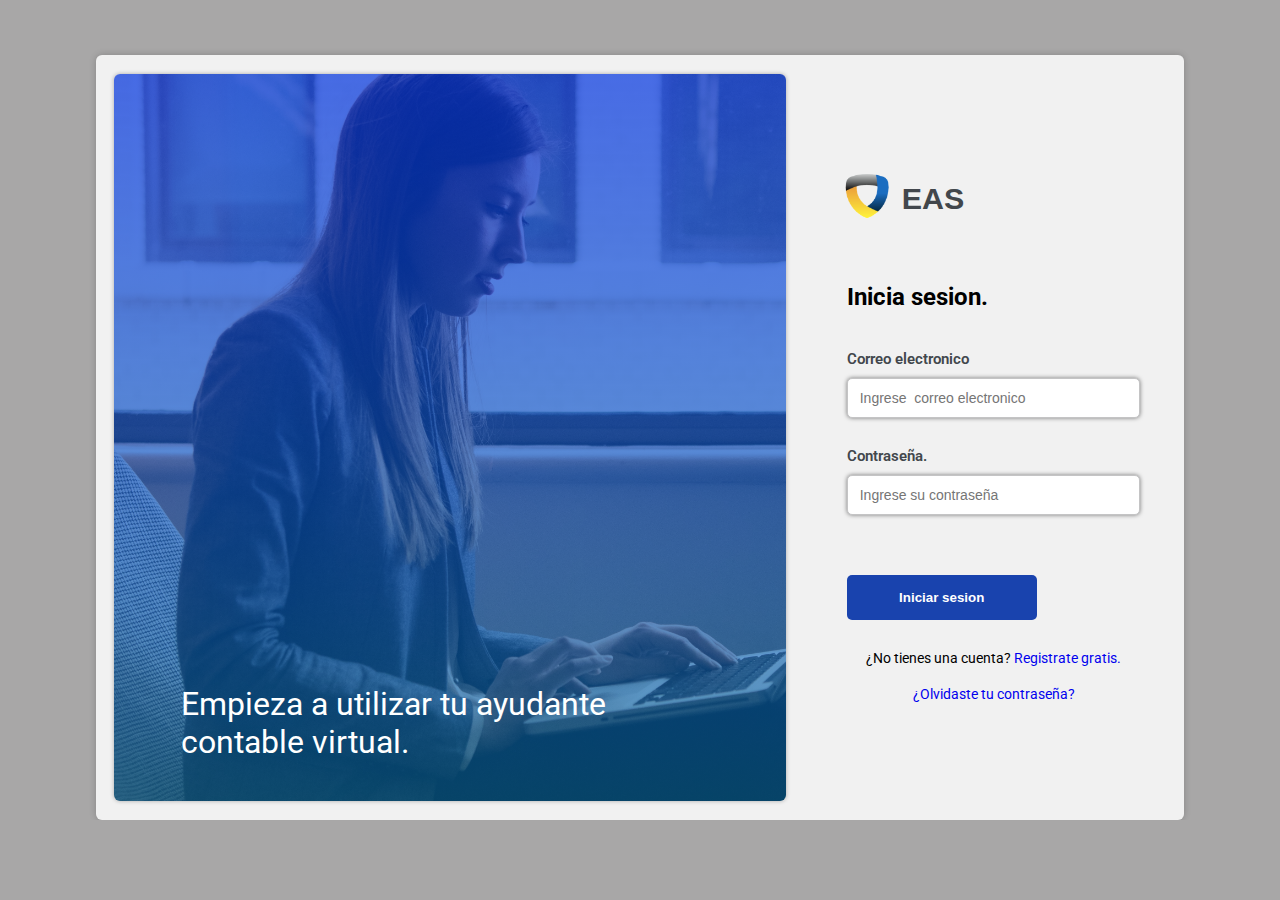
<file: InnoCaribe-master/Inicio-sesion.html>
<!DOCTYPE html>
<html lang="en">
<head>
    <meta charset="UTF-8">
    <meta http-equiv="X-UA-Compatible" content="IE=edge">
    <meta name="viewport" content="width=device-width, initial-scale=1.0">
    <link rel="stylesheet" href="Estilos-css/Registrar.css">
    <title>EAS/Inicio-Sesion</title>
</head>
<body>
    <main>
        <div class="contenedor-1">
            <div class="contenedor-1-1">
                <div class="img-f">
                    <h2>Empieza a utilizar tu ayudante contable virtual. </h2>
                </div>
            </div>
            <div class="contenedor-1-2">
                <div class="logo-1">
                    <img src="Recursos/Imagenes/logo-removebg-preview.png" alt="">
                    <h1>EAS</h1>
                </div>
                <h3>Inicia sesion.</h3>
                <form action="">
                    <div class="cont-caja">
                        <p>Correo electronico</p>
                        <input placeholder="Ingrese  correo electronico" required class="caja" type="email">
                    </div>
                    <div class="cont-caja">
                        <p>Contraseña.</p>
                        <input placeholder="Ingrese su contraseña" class="caja" type="password" required>
                    </div>
                    <input class="btn btn2" type="submit" value="Iniciar sesion"> 
                </form>
                <div class="con-parb">
                    <p class="enl en1">¿No tienes una cuenta? <a href="./Registrar.html">Registrate gratis.</a></p>
                    <p  class="enl"><a href="#" class="  recuperarcontra">¿Olvidaste tu contraseña?</a></p>
                </div>
            </div>
        </div>
    </main>
</body>
</html>
</file>
<file: InnoCaribe-master/Estilos-css/Registrar.css>
@import url('https://fonts.googleapis.com/css2? family=Epilogue:wght@100;200;300;400;500;600;700;800;900&family=Raleway:wght@100;200;300;400;500;600;700;800;900&display=swap');
@import url('https://fonts.googleapis.com/css2?family=Roboto:wght@100;300;400;500;700;900&display=swap');
@import url('variables.css');
*
{
    margin: 0;
    padding: 0;
    box-sizing: border-box;
}
body
{
    width: 100%;
    background: rgb(168, 167, 167);
}

.contenedor
{
    position: relative;
height: 85vh;
width: 85%;
margin:auto auto;
background: rgb(241, 241, 241);
display: flex;
margin-top: 55px;
border-radius: 10px;
box-shadow: 0 0 7px rgba(0,0,0,.2); 
}
.boton-reg{
    position: absolute;
    top: 10px;
    right: 10px;
    background: #407BFF;
    border: 1px solid #ccc;
    border-radius: 6px;
    color: #fff;
    padding: 8px 30px;
    font-family: 'Roboto', sans-serif;
    font-weight: 500;
    /* font-size: KC; */
}
.boton-reg:hover{
 cursor: pointer;
}
.logo-r
{
    position: relative;
    width: 80%;
    margin: 0;
    padding: 30px 0 0 30px;
}
#Logo-tipo
{
    width: 40px;
    height: 40px;
    margin: 0 25px;
}
.part1-r
{
    width: 35%;
    height: 100%;
    min-width: 360px;
}

.cont-part1-r
{
    width: 95%;
    height: 95%;
    border-radius: 10px;
    background: var(--Azul-Primario);
    margin: auto auto;
    margin-top: 15px;
}
.cont-info
{
  width: 80%;
  margin: 30px auto;
}
.cont-info-condi
{
    width: 80%;
    margin: 0 auto;
    margin-top: 80px;
}
.cont-condi-1
{
    position: relative;
    width: 100%;
    margin: 20px auto;
    background: #012fa3;
    border-radius: 7px;
    display: flex;
    height: 50px;
    align-items: center;
    justify-content: space-around;
    color: #ccc;
    
    cursor: pointer;
}
.cont-condi-1:hover{
    color: var(--Amarillo-Primario);
}
.cont-condi-1 h4{
    font-family: var(--Roboto);
    font-weight: 500;
    font-size: 15px;
    text-align: left;
}
.cont-info h3
{
   font-family: var(--Roboto);
   color: #fff;
   font-size: 1.5em;
   font-weight: 500;
}
.cont-info p
{
    width: 80%;
    margin: 20px 0;
   font-family: var(--Raleway);
   line-height: 25px;
   font-size: 14px;
   color: #ccc;
}
.part2-r
{
    width: 65%;
}
.con-formulario
{
    position: relative;
    width: 65%;
    height: 95%;
    margin: auto;
}
.slider-idicadores
{
    width: 60px;
    padding: 5px;
    position: relative;
    margin: 0 auto;
    bottom: -10px;
    display: flex;
    justify-content: space-between;
}
.slider-idicadores i
{
    font-size: 10px;
    color: rgb(194, 191, 191);
}
.slider-idicadores .Ci1
{
    color: #012fa3;
    transition: all .4s;
}
.slider-idicadores .Ci2
{
    color: #012fa3;
    transition: all .4s;
}
.slider-idicadores .Ci3
{
    color: #012fa3;
    transition: all .4s;
}
.formu-1-1
{
    width: 0;
    display:none;
    overflow: hidden;
}
.formu-2-2
{
    width: 0;
    display:none;
    overflow: hidden;
}
.cc1
{
    margin-top: 30px;
}
.formu-3-3
{
    width: 0;
    display:none;
    overflow: hidden;
}
.tercera-linia .part-1 input:nth-child(2)
{
   margin-left: 5px;
}
.tercera-linia .part-1 label
{
    font-family: var(--Roboto);
    font-size: 14px;
    margin-left: 3px;
}

.logo h3
{
    text-align: left;
    font-family: 'Roboto', sans-serif;
    font-size: 1.6em;
    font-weight: 800;
    margin-top: 10px;
}
.con-formulario>h3{
    font-family: 'Roboto', sans-serif;
    font-size: 1.2em;
    font-weight: 600;
  
}
.logo img
{
    width: 100px;
    height: 100px;
    
}

.con-formulario h3{
   padding: 10px 0;
}
.linia
{
          
}
.caja:focus-visible
{
    border: 1px solid var(--Azul-Primario);
}

.btn:hover
{
    background: #407BFF;
}
.part
{
    margin: 30px 0;
}
.part p
{
    font-family: 'Roboto', sans-serif;
    font-weight: 600;
    margin-bottom: 10px;
    font-size: 14.5px;
    color: var(--Gris-Primario);
}
.condiciones
{
    width: 100%;
    text-align: center;
    display: flex;
    justify-content: center;
}
.condiciones input
{
    margin-bottom: 30px;
}
.condiciones label
{
    margin-left: 10px;
    font-family:'Roboto', sans-serif; 
    font-size: 14px;

}
form
{
    width: 100%;
}
.btn
{
    position: relative;
    height: 45px;
    width: 100%;
    margin: 0 auto;
    border: none;
    border-radius: 5px;
    font-weight: bolder;
    background: var(--Azul-Primario);
    color: #ccc;
    margin-bottom: 30px;
    margin-top: 30px;
    cursor: pointer;
}
.enlace-in
{
    width: 100%;
    display: flex;
    justify-content: center;
}
.acceso-icio
{
   position: relative;
   margin: 0 auto;
   padding-bottom: 30px;
   font-family:'Roboto', sans-serif; 
   font-size: 14px;
}
.acceso-icio a{
    text-decoration: none;
    margin-left: 3px;
    color: var(--Azul-Primario);
}

/*? segunda pantalla de registrarse.*/
main
{
    width: 100%;
    overflow: hidden;
    display: flex;
    align-items: center;
}
.cont-2
{
    width: 60%;
    position: relative;
    justify-content: center;
    align-items: center;
}
.logo
{
    text-align: center;
}
.cont-caja::-webkit-input-placeholder
{
   font-size: 14px;
   padding-left: 7px;
   
}
.contenedor-segundap
{
    z-index: 2;
    width: 100%;
    display: flex;
   
    overflow: hidden;
    justify-content: center;
    margin: 0 auto;
}
.contenedor-segundap .part2 h2
{
   font-family: var(--Epilogue);
   margin: 30px 0;
   font-weight: 700;
   font-size: 1.5em;
}
.logo img
{
   width: 150px;
   height: 150px;
}
.logo h1{
    color: var(--Gris-Secundario);
    font-size: 1.7em;
    margin-top: -10px;
}
.cont-caja .caja
{
    box-shadow: 0 0 4px rgba(0,0,0, .5);
}
.barra
{
    height: 60vh;
    margin: auto 20px;
    margin-left: 7px;
    width: 3px;
    background-color: #ccc;
    z-index: 4;
    border-radius: 3px;
}
.part1-1-s
{
   
}
.cont-caja
{
    margin-bottom: 30px;
}
.cont-caja p
{
    font-family: 'Roboto', sans-serif;
    font-weight: 600;
    margin-bottom: 10px;
    font-size: 14.5px;
    color: var(--Gris-Secundario);
}
.btn2
{
    background: var(--Azul-Primario);
    color: #fff;
    cursor: pointer;
}
.btn2:hover
{
   background: #407BFF;
}
.part2
{
    width: 35%;
}
.Imagen
{
    position: absolute;
    bottom: 0;
    left: 0;
    z-index: -1;
    width: 600px;
}
.contenedor-segundap .part1
{
    overflow: hidden;
    width: 35%;
    margin-top: 30px;
    
}
.contenedor-segundap .part1 h3
{
    font-family: var(--Roboto);
    font-weight: 400;
    font-size: 1.3em;
    margin-bottom: 20px;
    
    line-height: 30px;
}
.contenedor-segundap .part1 p{
    font-family: var(--Roboto);
    width: 95%;
    line-height: 25px;
    font-size: 15px;
    color: var(--Gris-Secundario);
    
}

.cont-1
{
    width: 40%;
    position: relative;
    left: 0;
    height: 100vh;
}
.Imagen-1
{
    position: relative;
    bottom: 0px;
    left: 0px;
   width: 650px;
   height: 650px;
   padding-top: 70px;
}
@media (min-width: 650px)
{
    .btn
    {
        width: 190px;
    }
   .segunda-linia
   {
    margin-bottom: 0px;
   } 
  .primera-linia, .tercera-linia, .cuarta-linia
  {
    margin-bottom: -30px;
    display: flex;
    flex-direction: row;
    justify-content: space-between;
  }
  .tercera-linia
  {
    align-items: center;
  }
  .tercera-linia .part-1
  {
    width: 40%;
  }
  .tercera-linia .part-2
  {
    width: 56%;
  }
  .primera-linia .part-1
  {
    width: 48%;
  }
  .primera-linia .part-2
  {
    width: 48%;
  }
   .cuarta-linia .part-1
  {
    width: 48%;
  }
  .cuarta-linia .part-2
  {
    width: 48%;
  }
  
}



@media(max-width:1080px)
{

}

/*?Pantalla de inicio de sesion*/
.contenedor-1
{
    position: relative;
    height: 85vh;
    width: 85%;
    margin:auto auto;
    background: rgb(241, 241, 241);
    display: flex;
    margin-top: 55px;
    border-radius: 6px;
    box-shadow: 0 0 7px rgba(0,0,0,.2);
}
.contenedor-1-1
{
    width: 65%;
    display: flex;
    
}
.img-f
{
    border-radius: 6px;
  width: 95%;
  height: 95%;
  margin:auto auto;
  background-image:linear-gradient(to top, rgba(9, 112, 172, 0.601) 0%, rgba(6, 56, 223, 0.73) 100%), url(../Recursos/Imagenes/fondo-inicio-sesion.jpg);
  background-size: cover;
  display: flex;
  background-repeat: no-repeat;
  box-shadow: 0 0 4px rgba(0,0,0, .3);
  justify-content: center;
  align-items: flex-end;
}
.contenedor-1-2>h3
{
    margin: 40px 0 40px 0;
    font-family: var(--Roboto);
    font-size: 1.5em;
}
.logo-1
{
    margin-left: -25px;
    display: flex;
    align-items: center;
}
.logo-1 img
{
    width: 90px;
    height: 90px;
}
.logo-1 h1
{
    font-family: var(--Epilogue);
    color: var(--Gris-Secundario);
    font-weight: 800;
    font-size: 1.9em;
    margin-left: -10px;
}
.img-f h2
{
    width: 80%;
    margin: 40px auto;
    font-family: var(--Roboto);
    color: #fff;
    font-size: 2em;
    font-weight: 400;
}
.contenedor-1-2
{
    width: 27%;
    margin: auto;
}
.enl
{
    position: relative;
   margin: 0 auto;
   padding-bottom: 20px;
   font-family:'Roboto', sans-serif; 
   font-size: 14px;
   text-decoration: none;
   text-align: center;
}

.enl a
{
    text-decoration: none;
}
.logo-r h1
{
    color: #fff;
}
main
{
    background: rgb(168, 167, 167);
}
.btn-2,.btn-3
{
    margin-top: -2px;
}
.tercera-linia .part-1 input
{
    margin-left: 15px;
    accent-color: var(--Azul-Primario);
    cursor: pointer;
}



/*!Estilo global para la caja de texto*/
.caja
{
   width: 100%;
   height: 40px;
   border: 1px solid var(--Gris-Claro);
   border-radius: 5px;
   box-sizing: border-box;
   transition: all .3s;
   outline: none;
   padding: 0 10px;
}
.caja:focus
{
    border-color: var(--Azul-Primario);
    box-shadow: 0 0 5px rgba(21, 60, 167, 0.7);
}
.caja::-webkit-input-placeholder
{
    font-size: 14px;
    padding-left: 2px;
}
</file>
